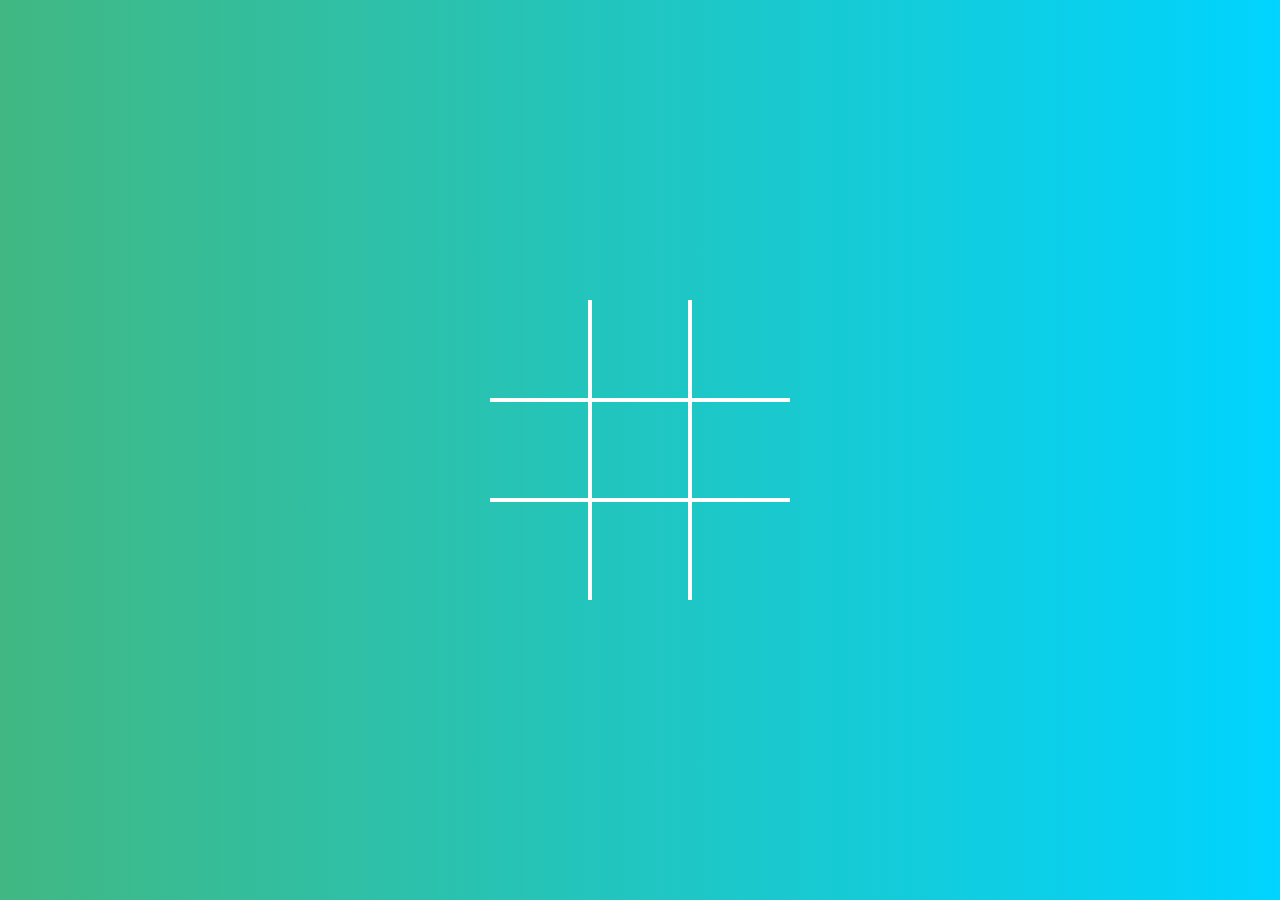
<file: Jogo_da_Velha/index.html>
<!DOCTYPE html>
<html lang="pt-br">

<head>
    <meta charset="UTF-8">
    <meta http-equiv="X-UA-Compatible" content="IE=edge">
    <meta name="viewport" content="width=device-width, initial-scale=1.0">
    <link rel="stylesheet" href="./style.css">
    <title>Jogo da Velha</title>
</head>

<body>

    <div class="board" data-board>
        <div class="cell" data-cell></div>
        <div class="cell" data-cell></div>
        <div class="cell" data-cell></div>
        <div class="cell" data-cell></div>
        <div class="cell" data-cell></div>
        <div class="cell" data-cell></div>
        <div class="cell" data-cell></div>
        <div class="cell" data-cell></div>
        <div class="cell" data-cell></div>
    </div>

    <div class="winning-message" data-winning-message>
        <p class="winning-message-text" data-winning-message-text> X Venceu! </p>
        <button class="winning-message-button" data-restart-button> Reiniciar! </button>
    </div>
    <script src="scripts.js"></script>
</body>

</html>
</file>
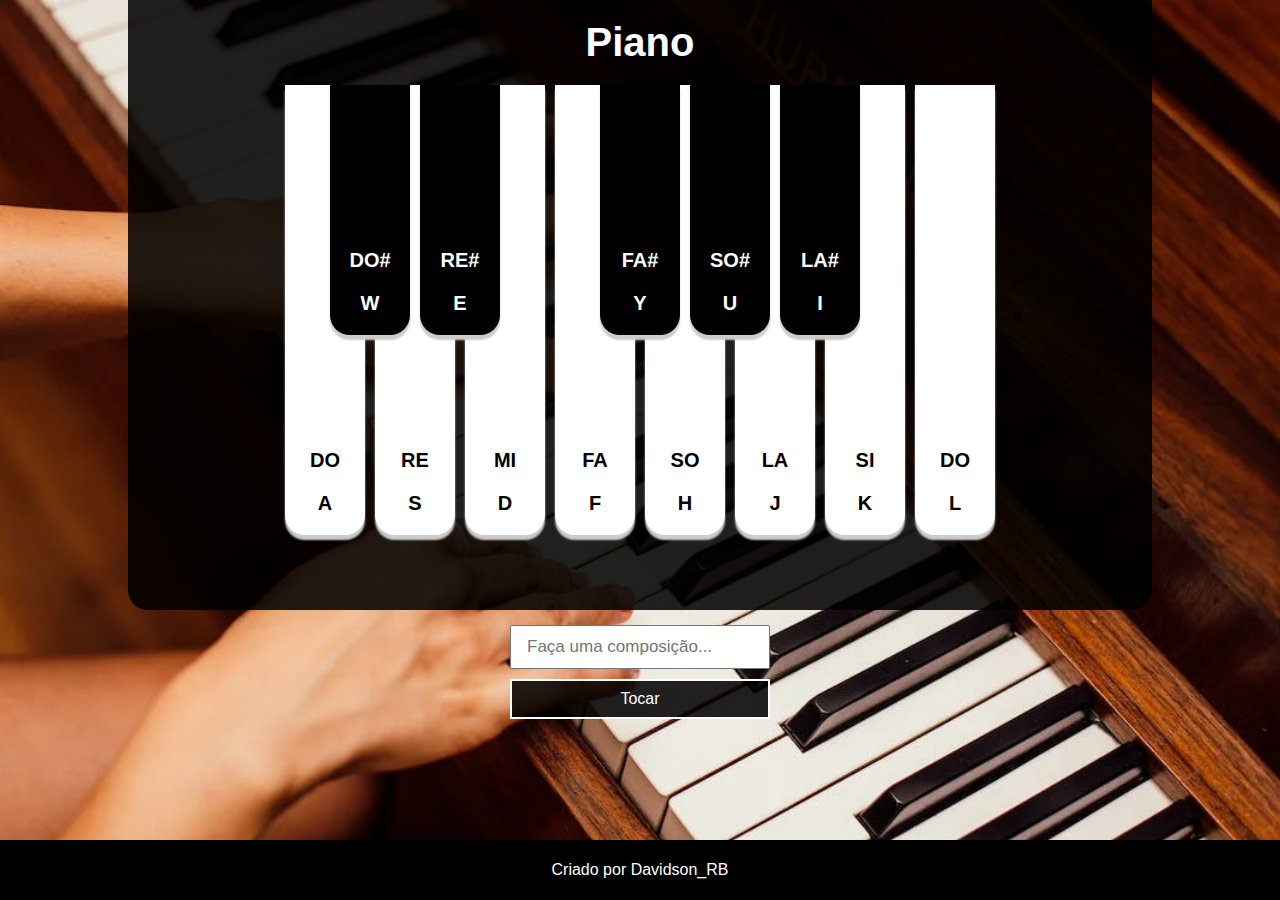
<file: Piano/index.html>
<!DOCTYPE html>
<html lang="pt">

<head>
    <meta charset="UTF-8">
    <meta http-equiv="X-UA-Compatible" content="IE=edge">
    <meta name="viewport" content="width=device-width, initial-scale=1.0">
    <title>Instrumentos</title>
    <link rel="stylesheet" href="style.css" />
</head>

<body>

    <section id="teclado">
        <div class="teclado-area">
            <div class="teclado">
                <div class="titulo">
                    <h1>Piano</h1>
                </div>
                <div class="botoes">
                    <div class="conjuntoBtn">
                        <div data-key="keya" class="branco key">
                            <span>
                                <p>DO</p>
                                <p>A</p>
                            </span>
                        </div>
                        <div data-key="keyw" class="preto key">
                            <span>
                                <p>DO#</p>
                                <p>W</p>
                            </span>
                        </div>
                    </div>
                    <div class="conjuntoBtn">
                        <div data-key="keys" class="branco key">
                            <span>
                                <p>RE</p>
                                <p>S</p>
                            </span>
                        </div>
                        <div data-key="keye" class="preto key">
                            <span>
                                <p>RE#</p>
                                <p>E</p>
                            </span>
                        </div>
                    </div>
                    <div class="conjuntoBtn">
                        <div data-key="keyd" class="branco key">
                            <span>
                                <p>MI</p>
                                <p>D</p>
                            </span>
                        </div>
                    </div>
                    <div class="conjuntoBtn">
                        <div data-key="keyf" class="branco key">
                            <span>
                                <p>FA</p>
                                <p>F</p>
                            </span>
                        </div>
                        <div data-key="keyy" class="preto r key">
                            <span>
                                <p>FA#</p>
                                <p>Y</p>
                            </span>
                        </div>
                    </div>
                    <div class="conjuntoBtn">
                        <div data-key="keyh" class="branco key">
                            <span>
                                <p>SO</p>
                                <p>H</p>
                            </span>
                        </div>
                        <div data-key="keyu" class="preto key">
                            <span>
                                <p>SO#</p>
                                <p>U</p>
                            </span>
                        </div>
                    </div>
                    <div class="conjuntoBtn">
                        <div data-key="keyj" class="branco key">
                            <span>
                                <p>LA</p>
                                <p>J</p>
                            </span>
                        </div>
                        <div data-key="keyi" class="preto key">
                            <span>
                                <p>LA#</p>
                                <p>I</p>
                            </span>
                        </div>
                    </div>
                    <div class="conjuntoBtn">
                        <div data-key="keyk" class="branco key">
                            <span>
                                <p>SI</p>
                                <p>K</p>
                            </span>
                        </div>
                    </div>
                    <div class="conjuntoBtn">
                        <div data-key="keyl" class="branco key">
                            <span>
                                <p>DO</p>
                                <p>L</p>
                            </span>
                        </div>
                    </div>
                </div>
            </div>
            <div class="composer">
                <input type="text" id="input" placeholder="Faça uma composição..." />
                <button>Tocar</button>
            </div>
        </div>
        <footer>Criado por Davidson_RB</footer>
    </section>

    <audio id="s_keya" src="sounds/Grand_Imperial - C2_48L.wav"></audio>
    <audio id="s_keyw" src="sounds/Grand_Imperial - Db2_49L.wav"></audio>
    <audio id="s_keys" src="sounds/Grand_Imperial - D2_50L.wav"></audio>
    <audio id="s_keye" src="sounds/Grand_Imperial - Eb2_51L.wav"></audio>
    <audio id="s_keyd" src="sounds/Grand_Imperial - E2_52L.wav"></audio>
    <audio id="s_keyf" src="sounds/Grand_Imperial - F2_53L.wav"></audio>
    <audio id="s_keyy" src="sounds/Grand_Imperial - Gb2_54L.wav"></audio>
    <audio id="s_keyh" src="sounds/Grand_Imperial - G2_55L.wav"></audio>
    <audio id="s_keyu" src="sounds/Grand_Imperial - Ab2_56L.wav"></audio>
    <audio id="s_keyj" src="sounds/Grand_Imperial - A2_57L.wav"></audio>
    <audio id="s_keyi" src="sounds/Grand_Imperial - Bb2_58L.wav"></audio>
    <audio id="s_keyk" src="sounds/Grand_Imperial - B2_59L.wav"></audio>
    <audio id="s_keyl" src="sounds/Grand_Imperial - C3_60L.wav"></audio>


    <script src="script.js"></script>
</body>

</html>
</file>
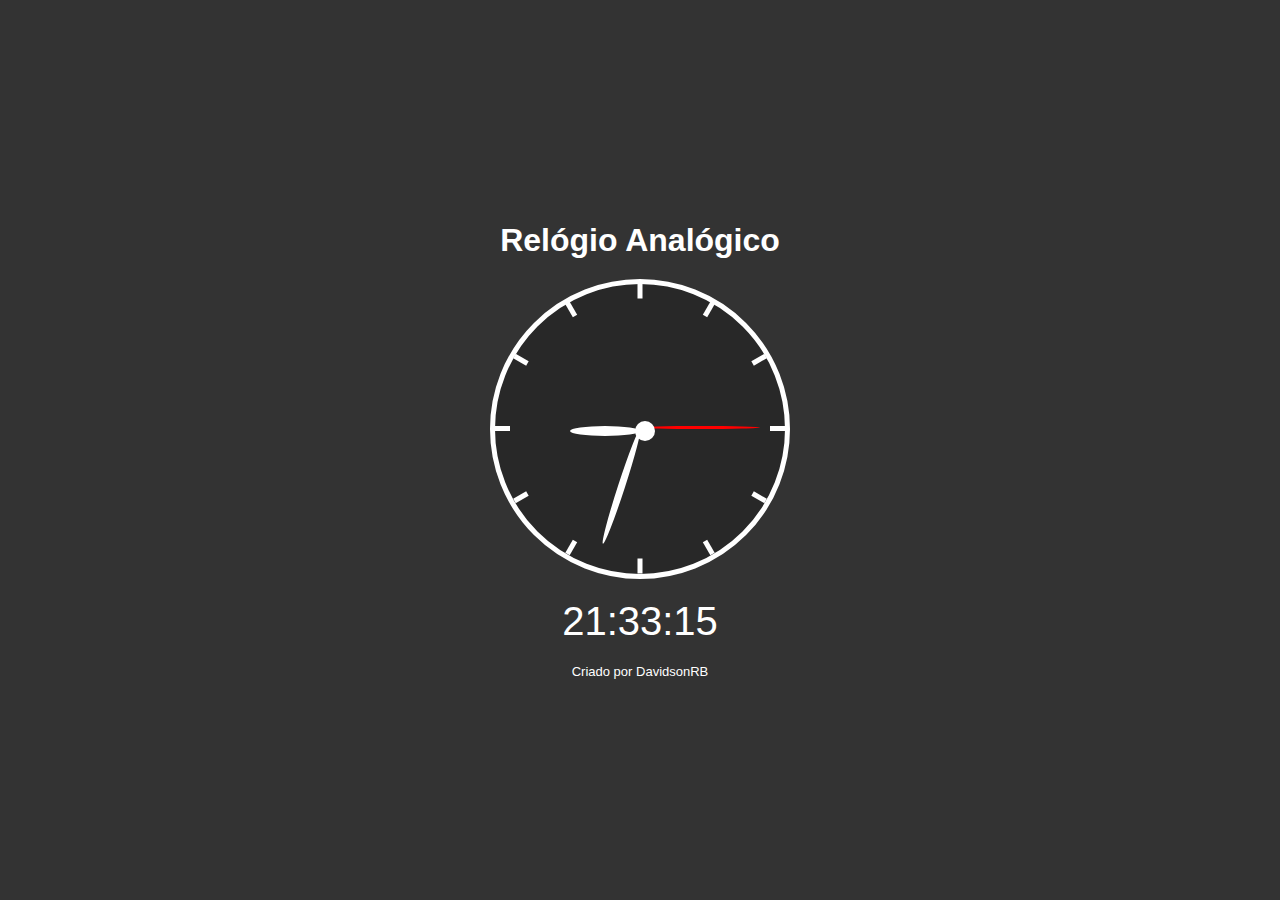
<file: Relogio/index.html>
<!DOCTYPE html>
<html lang="pt">

<head>
    <meta charset="UTF-8">
    <meta http-equiv="X-UA-Compatible" content="IE=edge">
    <meta name="viewport" content="width=device-width, initial-scale=1.0">
    <title>Relógio Analógico</title>
    <link rel="stylesheet" href="style.css" />
</head>

<body>
    <h1>Relógio Analógico</h1>

    <div class="relogio">
        <div class="riscos">
            <div class="risco" style="transform: rotate(0deg)">
                <div class="ponto"></div>
            </div>
            <div class="risco" style="transform: rotate(30deg)">
                <div class="ponto"></div>
            </div>
            <div class="risco" style="transform: rotate(60deg)">
                <div class="ponto"></div>
            </div>
            <div class="risco" style="transform: rotate(90deg)">
                <div class="ponto"></div>
            </div>
            <div class="risco" style="transform: rotate(120deg)">
                <div class="ponto"></div>
            </div>
            <div class="risco" style="transform: rotate(150deg)">
                <div class="ponto"></div>
            </div>
            <div class="risco" style="transform: rotate(180deg)">
                <div class="ponto"></div>
            </div>
            <div class="risco" style="transform: rotate(210deg)">
                <div class="ponto"></div>
            </div>
            <div class="risco" style="transform: rotate(240deg)">
                <div class="ponto"></div>
            </div>
            <div class="risco" style="transform: rotate(270deg)">
                <div class="ponto"></div>
            </div>
            <div class="risco" style="transform: rotate(300deg)">
                <div class="ponto"></div>
            </div>
            <div class="risco" style="transform: rotate(330deg)">
                <div class="ponto"></div>
            </div>
        </div>
        <div class="ponteiros">
            <div class="p p_s" seconds></div>
            <div class="p p_m" minutes></div>
            <div class="p p_h" hours></div>
            <div class="encaixe"></div>
        </div>
    </div>
    <div class="digital" digital>--:--:--</div>

    <footer>Criado por <a href="https://github.com/DavidsonRB">DavidsonRB</a></footer>

    <script src="script.js"></script>
</body>

</html>
</file>
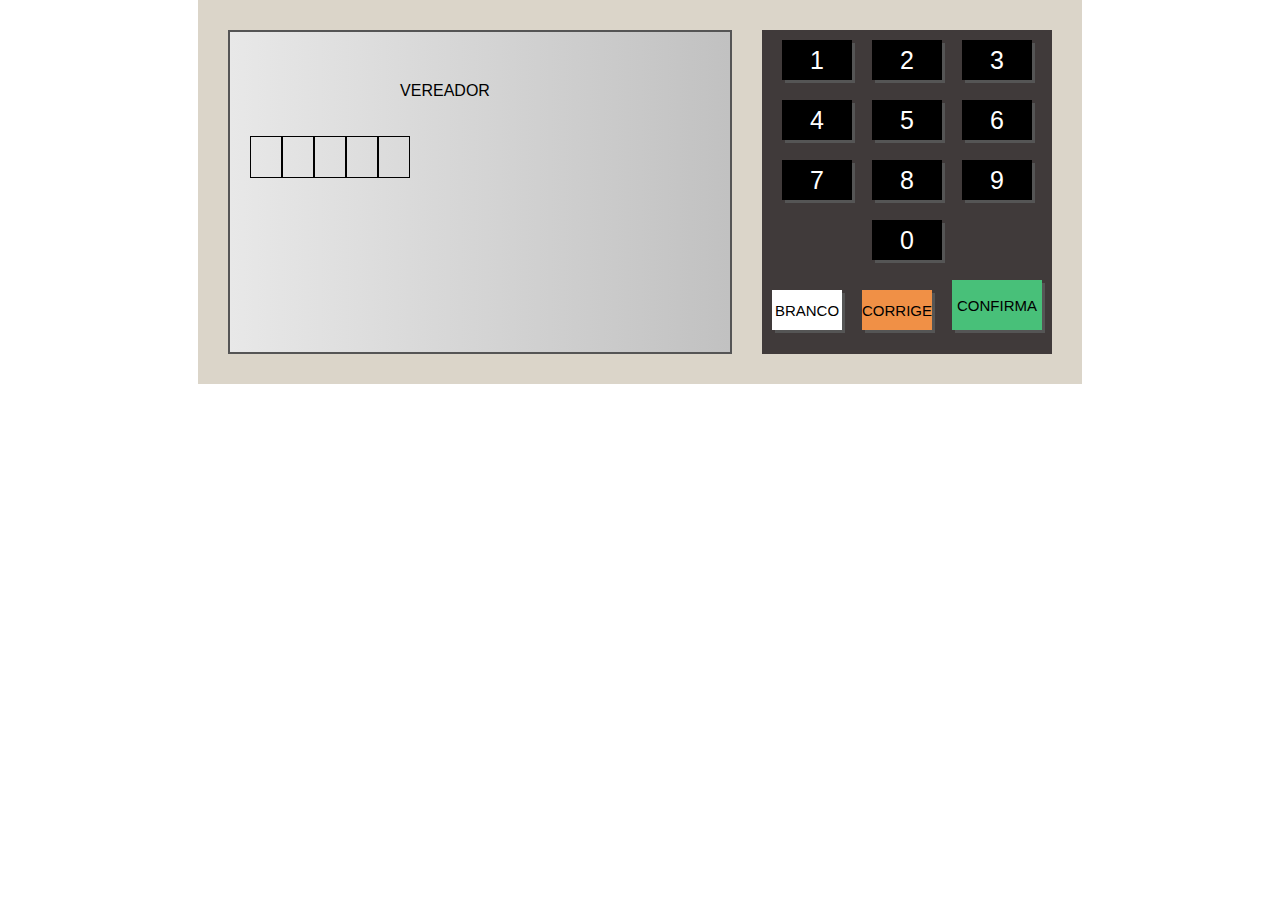
<file: Urna/index.html>
<!DOCTYPE html>
<html lang="pt-BR">

<head>
    <meta charset="UTF-8">
    <meta name="viewport" content="width=device-width, initial-scale=1.0">
    <title>Urna Eletrônica</title>
    <link rel="stylesheet" href="style.css" />
</head>

<body>
    <div class="urna">
        <div class="tela">
            <div class="d-1">
                <div class="d-1-left">
                    <div class="d-1-1">
                        <span>SEU VOTO PARA</span>
                    </div>
                    <div class="d-1-2">
                        <span>VEREADOR</span>
                    </div>
                    <div class="d-1-3">
                        <div class="numero pisca">3</div>
                        <div class="numero">8</div>
                    </div>
                    <div class="d-1-4">
                        Nome: FULANO DE TAL <br>
                        Partido: QQQ <br>
                        Vice-Prefeito: CICLANO DE TAL
                    </div>
                </div>
                <div class="d-1-right">
                    <div class="d-1-image">
                        <img src="images/84.jpg" alt="">
                        Prefeito
                    </div>
                    <div class="d-1-image small">
                        <img src="images/84_2.jpg" alt="">
                        Vice-Prefeito
                    </div>
                </div>
            </div>
            <div class="d-2">
                Aperte a tela: <br>
                CONFIRMA para CONFIRMAR este voto <br>
                CORRIGE para REINICIAR este voto
            </div>
        </div>
        <div class="teclado">
            <div class="teclado--linha">
                <div class="teclado--botao" onclick="clicou('1')">1</div>
                <div class="teclado--botao" onclick="clicou('2')">2</div>
                <div class="teclado--botao" onclick="clicou('3')">3</div>
            </div>
            <div class="teclado--linha">
                <div class="teclado--botao" onclick="clicou('4')">4</div>
                <div class="teclado--botao" onclick="clicou('5')">5</div>
                <div class="teclado--botao" onclick="clicou('6')">6</div>
            </div>
            <div class="teclado--linha">
                <div class="teclado--botao" onclick="clicou('7')">7</div>
                <div class="teclado--botao" onclick="clicou('8')">8</div>
                <div class="teclado--botao" onclick="clicou('9')">9</div>
            </div>
            <div class="teclado--linha">
                <div class="teclado--botao" onclick="clicou('0')">0</div>
            </div>
            <div class="teclado--linha">
                <div class="teclado--botao botao--branco" onclick="branco()">BRANCO</div>
                <div class="teclado--botao botao--corrige" onclick="corrige()">CORRIGE</div>
                <div class="teclado--botao botao--confirma" onclick="confirma()">CONFIRMA</div>
            </div>
        </div>
    </div>

    <script src="etapas.js"></script>
    <script src="script.js"></script>
</body>

</html>
</file>
<file: Jogo_da_Velha/style.css>
* {
    box-sizing: border-box;
    margin: 0;
    padding: 0;
}

body {
    height: 100vh;
    width: 100vw;
    background: linear-gradient(90deg,
            rgba(65, 184, 131, 1) 0%,
            rgba(0, 212, 255, 1) 100%);
}

.board {
    display: grid;
    width: 100%;
    height: 100%;
    justify-content: center;
    align-content: center;
    justify-items: center;
    align-items: center;
    grid-template-columns: repeat(3, auto);
}

.board.x .cell:not(.x):not(.circle):hover::after,
.board.x .cell:not(.x):not(.circle):hover::before,
.board.circle .cell:not(.x):not(.circle):hover::after,
.board.circle .cell:not(.x):not(.circle):hover::before {
    background: rgba(255, 255, 255, 0.3) !important;
}

/* CELL */
.cell {
    width: 100px;
    height: 100px;
    border: 2px solid white;
    display: flex;
    justify-content: center;
    align-items: center;
    position: relative;
}

.cell.x,
.cell.circle {
    cursor: not-allowed;
}

.cell:nth-child(1),
.cell:nth-child(2),
.cell:nth-child(3) {
    border-top: none;
}

.cell:nth-child(1),
.cell:nth-child(4),
.cell:nth-child(7) {
    border-left: none;
}

.cell:nth-child(7),
.cell:nth-child(8),
.cell:nth-child(9) {
    border-bottom: none;
}

.cell:nth-child(3),
.cell:nth-child(6),
.cell:nth-child(9) {
    border-right: none;
}

/* X */
.cell.x::before,
.cell.x::after,
.board.x .cell:not(.x):not(.circle):hover::after,
.board.x .cell:not(.x):not(.circle):hover::before {
    content: "";
    height: calc(100px * 0.15);
    width: calc(100px * 0.9);
    background: white;
    position: absolute;
}

.cell.x::before,
.board.x .cell:not(.x):not(.circle):hover::before {
    transform: rotate(45deg);
}

.cell.x::after,
.board.x .cell:not(.x):not(.circle):hover::after {
    transform: rotate(-45deg);
}

/* CIRCLE */
.cell.circle::before,
.cell.circle::after,
.board.circle .cell:not(.x):not(.circle):hover::after,
.board.circle .cell:not(.x):not(.circle):hover::before {
    background: white;
    border-radius: 50%;
    content: "";
    height: calc(100px * 0.9);
    width: calc(100px * 0.9);
    position: absolute;
}


/* MESSAGE */
.winning-message {
    display: none;
    position: fixed;
    top: 0;
    left: 0;
    right: 0;
    bottom: 0;
    justify-content: center;
    align-items: center;
    background-color: rgba(0, 0, 0, 0.8);
    flex-direction: column;
}

.winning-message-button {
    font-size: 2.5rem;
    background-color: rgba(65, 184, 131, 1);
    padding: 10px 15px;
    cursor: pointer;
    border-radius: 5px;
    margin-top: 16px;
    color: #fff;
}

.winning-message-button:hover {
    color: rgba(65, 184, 131, 1);
    background-color: #fff;
}

.winning-message-text {
    color: #fff;
    font-size: 5rem;
}

.show-winning-message {
    display: flex;
}
</file>
<file: Piano/style.css>
* {
    margin: 0;
    padding: 0;
    box-sizing: border-box;
    font-family: Arial, Helvetica, sans-serif;
}

body {
    overflow: hidden;
}

#teclado {
    background-image: url(img/back.webp);
    background-position: center;
    background-size: cover;
    min-height: 100vh;
}

.teclado-area {
    display: flex;
    flex-direction: column;
    align-items: center;
    height: calc(100vh - 60px);
    user-select: none;
}

.teclado {
    width: 1024px;
    max-width: 90%;
    height: 610px;
    display: flex;
    justify-content: center;
    align-items: center;
    flex-direction: column;
    background-color: #000D;
    border-radius: 0 0 20px 20px;
    font-weight: bold;
}

.teclado .titulo {
    width: 100%;
    text-align: center;
    padding: 20px;
    font-size: 20px;
    color: #FFF;
}

.teclado .botoes {
    display: grid;
    grid-template-columns: repeat(8, 1fr);
    height: 100%;
    gap: 10px;
}

.conjuntoBtn {
    display: flex;
    position: relative;
}

.conjuntoBtn .branco,
.conjuntoBtn .preto {
    width: 80px;
    display: flex;
    flex-direction: column;
    justify-content: flex-end;
    align-items: center;
    text-align: center;
    border-radius: 0 0 20px 20px;
    box-shadow: 0 5px 2px #CCC;
}

.conjuntoBtn .branco {
    height: 450px;
    background-color: #FFF;
}

.conjuntoBtn .preto {
    height: 250px;
    position: absolute;
    z-index: 99;
    margin-left: 45px;
    background-color: #000;
    color: #FFF;
}

.branco span,
.preto span {
    pointer-events: none;
}

.branco span p,
.preto span p {
    margin-bottom: 20px;
    font-size: 20px;
}

.branco.key.active {
    position: relative;
}

.key.active {
    top: 50px;
}

/* COMPOSER */
.composer {
    width: 260px;
    margin-top: 15px;
}

.composer #input {
    width: 100%;
    outline: none;
    font-size: 17px;
    padding: 10px 15px;
}

.composer button {
    width: 100%;
    height: 40px;
    background: #000D;
    border: 2px solid #FFF;
    color: #FFF;
    font-size: 16px;
    margin-top: 10px;
    cursor: pointer;
}

.composer button:hover {
    background-color: #0003;
}

/* FOOTER */
footer {
    display: flex;
    justify-content: center;
    align-items: center;
    height: 60px;
    font-size: 16px;
    background-color: #000;
    color: #FFF;
}

/*----------TABLET----------*/
@media (min-width:450px) and (max-width:800px) {
    .teclado {
        width: 100%;
        max-width: 100%;
        height: 400px;
    }

    .conjuntoBtn .branco {
        width: 60px;
        height: 250px;
    }

    .conjuntoBtn .preto {
        width: 60px;
        height: 150px;
    }

}

@media (max-width:450px) {
    .teclado {
        width: 100%;
        max-width: 100%;
        height: 600px;
    }

    .teclado .botoes {
        grid-template-columns: repeat(4, 1fr);
    }

    .conjuntoBtn .branco {
        width: 60px;
        height: 200px;
    }

    .conjuntoBtn .preto {
        width: 60px;
        height: 100px;
        margin-left: 35px;
    }

    .conjuntoBtn .preto.r {
        margin-left: -35px;
    }

    .key.active {
        top: 30px;
    }

}
</file>
<file: Relogio/style.css>
* {
    margin: 0;
    padding: 0;
    box-sizing: border-box;
}

body {
    display: flex;
    min-height: 100vh;
    justify-content: center;
    align-items: center;
    flex-direction: column;
    background-color: #333;
    font-family: Arial, Helvetica, sans-serif;
}

h1 {
    color: #FFF;
    margin-bottom: 20px;
}

.relogio {
    width: 300px;
    height: 300px;
    border: 5px solid #FFF;
    border-radius: 50%;
    background-color: rgba(0, 0, 0, 0.2);
}

.riscos {
    width: 100%;
    height: 100%;
    padding-left: 50%;
    padding-top: 50%;
    margin-top: -3px;
}

.risco {
    width: 145px;
    height: 5px;
    position: absolute;
    transform-origin: left;
    display: flex;
    justify-content: flex-end;
}

.risco .ponto {
    width: 15px;
    height: 100%;
    background-color: #FFF;
}

.ponteiros {
    width: 100%;
    height: 100%;
    padding-left: 50%;
    padding-top: 50%;
    margin-top: -100%;
}

.p {
    transform-origin: left;
    transform: rotate(0deg);
    border-radius: 50%;
    position: absolute;
}

.p_s {
    width: 120px;
    height: 3px;
    background-color: #F00;
}

.p_m {
    width: 120px;
    height: 7px;
    background-color: #FFF;
}

.p_h {
    width: 70px;
    height: 10px;
    background-color: #FFF;
}

.encaixe {
    width: 20px;
    height: 20px;
    background-color: #FFF;
    border-radius: 50%;
    position: absolute;
    margin-top: -5px;
    margin-left: -5px;
}

.digital {
    color: #FFF;
    font-size: 40px;
    margin-top: 20px;
}

footer {
    margin-top: 20px;
    color: #FFF;
    font-size: 13px;
}

footer a:link {
    transition: all 0.3s ease;
    text-decoration: none;
    color: #FFF;
}

footer a:visited {
    color: #F00;
}
</file>
<file: Urna/style.css>
@keyframes pisca {
    0% {
        opacity: 0.1;
    }

    50% {
        opacity: 1;
    }

    100% {
        opacity: 0.1;
    }
}

body {
    margin: 0;
    display: flex;
    justify-content: center;
    align-items: center;
    font-family: Arial, Helvetica, sans-serif;
}

.urna {
    background-color: #DBD5C9;
    padding: 30px;
    display: flex;
}

.tela {
    width: 500px;
    height: 320px;
    background: linear-gradient(to right, #E8E8E8, #C1C1C1);
    border: 2px solid #555;
    display: flex;
    flex-direction: column;
}

.teclado {
    margin-left: 30px;
    background-color: #403A3A;
}

.teclado--linha {
    display: flex;
    justify-content: center;
    align-items: flex-end;
}

.teclado--botao {
    width: 70px;
    height: 40px;
    background-color: #000;
    color: #FFF;
    font-size: 25px;
    display: flex;
    justify-content: center;
    align-items: center;
    margin: 10px;
    cursor: pointer;
    box-shadow: 3px 3px 0 #555;
}

.botao--branco {
    background-color: #FFF;
    color: #000;
    font-size: 15px;
}

.botao--corrige {
    background-color: #F09046;
    color: #000;
    font-size: 15px;
}

.botao--confirma {
    background-color: #48C079;
    color: #000;
    font-size: 15px;
    width: 90px;
    height: 50px;
}


.d-1 {
    flex: 1;
    display: flex;
}

.d-1-left {
    flex: 1;
    display: flex;
    flex-direction: column;
    padding-left: 20px;
}

.d-1-1 {
    height: 50px;
    display: flex;
    align-items: center;
}

.d-1-2 {
    height: 50px;
    display: flex;
    justify-content: center;
}

.d-1-3 {
    height: 50px;
    display: flex;
    align-items: center;
}

.numero {
    display: inline-block;
    width: 30px;
    height: 40px;
    border: 1px solid #000;
    text-align: center;
    line-height: 40px;
    font-size: 25px;
}

.pisca {
    animation: pisca;
    animation-duration: 1s;
    animation-iteration-count: infinite;
}

.d-1-4 {
    flex: 1;
    line-height: 30px;
}

.d-1-right {
    width: 90px;
    display: flex;
    flex-direction: column;
    align-items: flex-end;
}

.d-1-image {
    border: 1px solid #000;
    background-color: #FFF;
    text-align: center;
    font-size: 14px;
}

.d-1-image img {
    width: 100%;
}

.d-1-image.small {
    width: 80%;
    font-size: 12px;
}

.d-2 {
    height: 50px;
    font-size: 14px;
    border-top: 2px solid #000;
    padding-left: 10px;
}

.aviso--grande {
    font-size: 40px;
    font-weight: bold;
}

.aviso--gigante {
    font-size: 70px;
    font-weight: bold;
    text-align: center;
    display: flex;
    flex: 1;
    justify-content: center;
    align-items: center;
}
</file>
